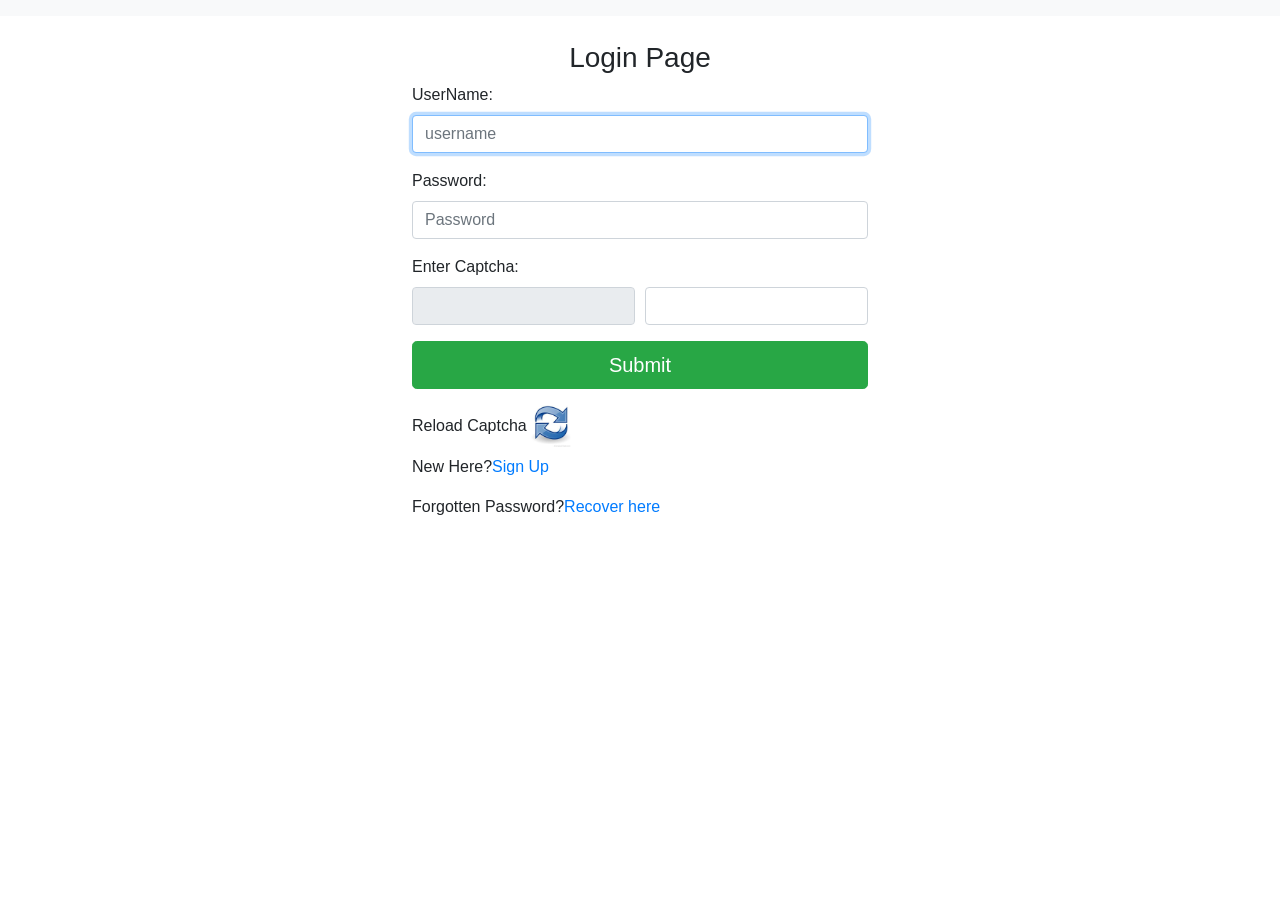
<file: captcha.html>
<!DOCTYPE html>
<html>
<head>
	<title>LogIn Page</title>
	<link rel="stylesheet" href="https://cdn.jsdelivr.net/npm/bootstrap@4.5.3/dist/css/bootstrap.min.css" integrity="sha384-TX8t27EcRE3e/ihU7zmQxVncDAy5uIKz4rEkgIXeMed4M0jlfIDPvg6uqKI2xXr2" crossorigin="anonymous">
</head>
<body>
	<nav class="navbar navbar-expand-lg navbar-light bg-light">
  
  <button class="navbar-toggler" type="button" data-toggle="collapse" data-target="#navbarSupportedContent" aria-controls="navbarSupportedContent" aria-expanded="false" aria-label="Toggle navigation">
    <span class="navbar-toggler-icon"></span>
  </button>

  
        
      </li>
      
    </ul>
    
    </form>
  </div>
</nav>

<div class="container">
	<div class="row">
		<div style="width: 40%; margin: 25px auto;">
		<h3 style="text-align: center;">Login Page</h3>
		<form method="POST" action="">
			<div class="form-group">
				<label>UserName:</label><input type="text" name="UserName" class="form-control" autofocus placeholder="username">
			</div>
			<div class="form-group">
				<label>Password:</label><input type="Password" name="Password" class="form-control" autofocus placeholder="Password">
			</div>

      <label>Enter Captcha:</label>
      <div class="form-row">
        <div class="form-group col-md-6">
          <input type="text" class="form-control" readonly id="capt">
        </div>
        <div class="form-group col-md-6">
          <input type="text" class="form-control" id="textinput">
        </div>
      </div>

	<div class="form-group">
				<button onclick="validcap()" class="btn btn-lg btn-success btn-block">Submit</button>
			</div>
		</form>
    <h6>Reload Captcha  <img src="refresh.jpg" width="40px" onclick="cap()"></h6>
    <p>New Here?<a href="">Sign Up</a> </p>
		<p>Forgotten Password?<a href="">Recover here</a> </p>
	</div>
</div>
</div>
<script type="text/javascript">
  function cap(){
    var alpha = ['A','B','C','D','E','F','G','H','I','J','K','L','M','N','O','P','Q','R','S','T','U','V'
                 ,'W','X','Y','Z','1','2','3','4','5','6','7','8','9','0','a','b','c','d','e','f','g','h','i',
                 'j','k','l','m','n','o','p','q','r','s','t','u','v','w','x','y','z', '!','@','#','$','%','^','&','*','+'];
                 var a = alpha[Math.floor(Math.random()*71)];
                 var b = alpha[Math.floor(Math.random()*71)];
                 var c = alpha[Math.floor(Math.random()*71)];
                 var d = alpha[Math.floor(Math.random()*71)];
                 var e = alpha[Math.floor(Math.random()*71)];
                 var f = alpha[Math.floor(Math.random()*71)];

                 var final = a+b+c+d+e+f;
                 document.getElementById("capt").value=final;
               }
               function validcap(){
                var stg1 = document.getElementById('capt').value;
                var stg2 = document.getElementById('textinput').value;
                if(stg1==stg2){
                  alert("Form is validated Succesfully");
                  return true;
                }else{
                  alert("Please enter a valid captcha");
                  return false;
                }
               }
</script>
</body>
<script src="https://code.jquery.com/jquery-3.5.1.slim.min.js" integrity="sha384-DfXdz2htPH0lsSSs5nCTpuj/zy4C+OGpamoFVy38MVBnE+IbbVYUew+OrCXaRkfj" crossorigin="anonymous"></script>
<script src="https://cdn.jsdelivr.net/npm/bootstrap@4.5.3/dist/js/bootstrap.bundle.min.js" integrity="sha384-ho+j7jyWK8fNQe+A12Hb8AhRq26LrZ/JpcUGGOn+Y7RsweNrtN/tE3MoK7ZeZDyx" crossorigin="anonymous"></script>
</html>

<!-- All rights reserved Techshenanigans -->
<!-- Visit https://www.techshenanigans.com/  -->
<!-- Write us at team@techshenanigans.com -->
</file>
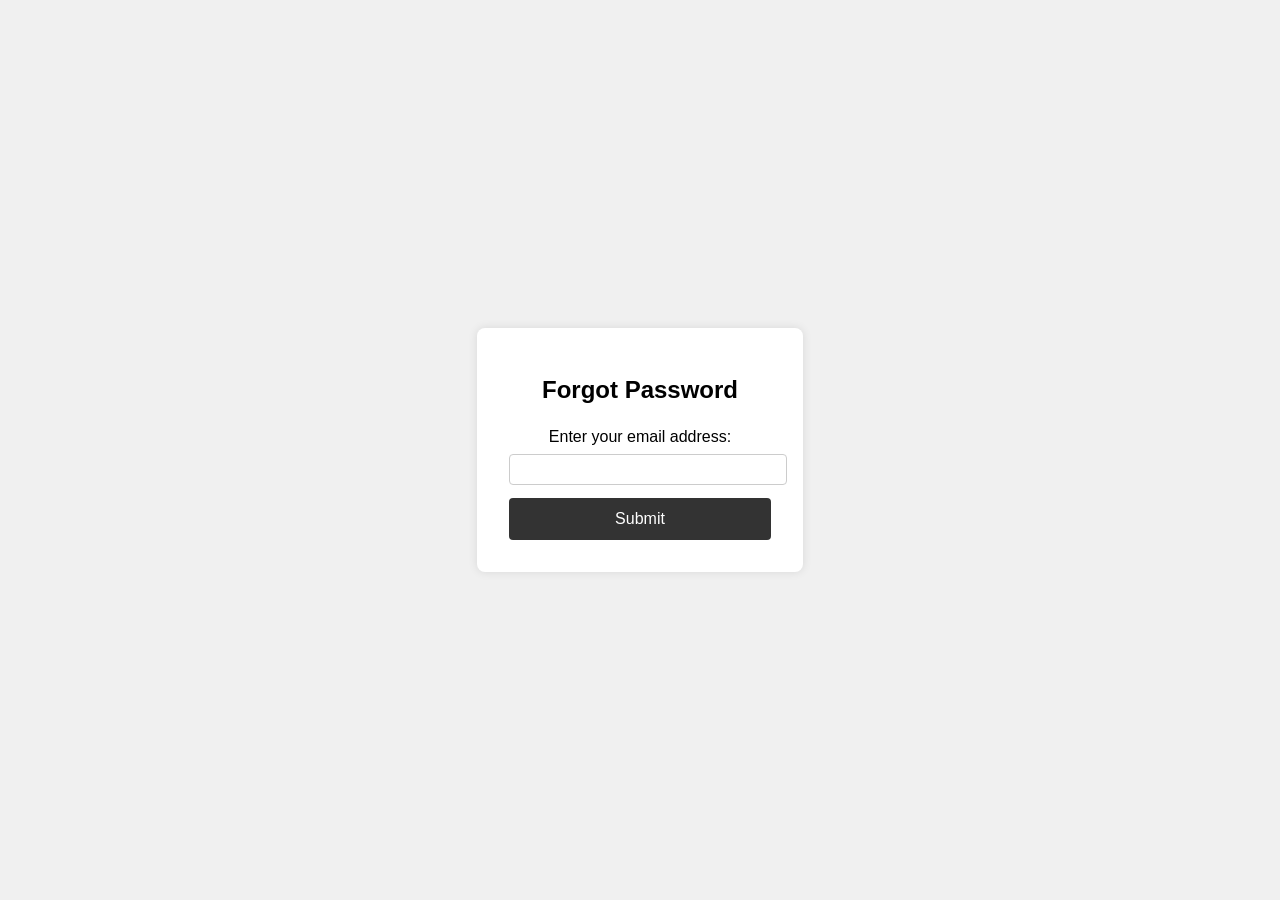
<file: forget_password.html>
<!DOCTYPE html>
<html lang="en">
<head>
    <meta charset="UTF-8">
    <meta name="viewport" content="width=device-width, initial-scale=1.0">
    <title>Forgot Password - Engineering College</title>
    <style>
        body {
            font-family: Arial, sans-serif;
            background-color: #f0f0f0;
            margin: 0;
            padding: 0;
            display: flex;
            justify-content: center;
            align-items: center;
            height: 100vh;
        }
        
        .forgot-password-container {
            background-color: #fff;
            padding: 2em;
            border-radius: 8px;
            box-shadow: 0 0 10px rgba(0, 0, 0, 0.1);
            text-align: center;
        }
        
        .forgot-password-container h1 {
            margin-bottom: 1em;
            font-size: 24px;
        }
        
        .forgot-password-container label {
            display: block;
            margin-bottom: 0.5em;
        }
        
        .forgot-password-container input {
            width: 100%;
            padding: 0.5em;
            margin-bottom: 1em;
            border: 1px solid #ccc;
            border-radius: 4px;
        }
        
        .forgot-password-container button {
            width: 100%;
            padding: 0.75em;
            background-color: #333;
            color: #fff;
            border: none;
            border-radius: 4px;
            font-size: 16px;
            cursor: pointer;
        }
        
        .forgot-password-container button:hover {
            background-color: #555;
        }
    </style>
</head>
<body>
    <div class="forgot-password-container">
        <h1>Forgot Password</h1>
        <form action="reset_password.html" method="post">
            <label for="email">Enter your email address:</label>
            <input type="email" id="email" name="email" required>
            
            <button type="submit">Submit</button>
        </form>
    </div>
</body>
</html>
</file>
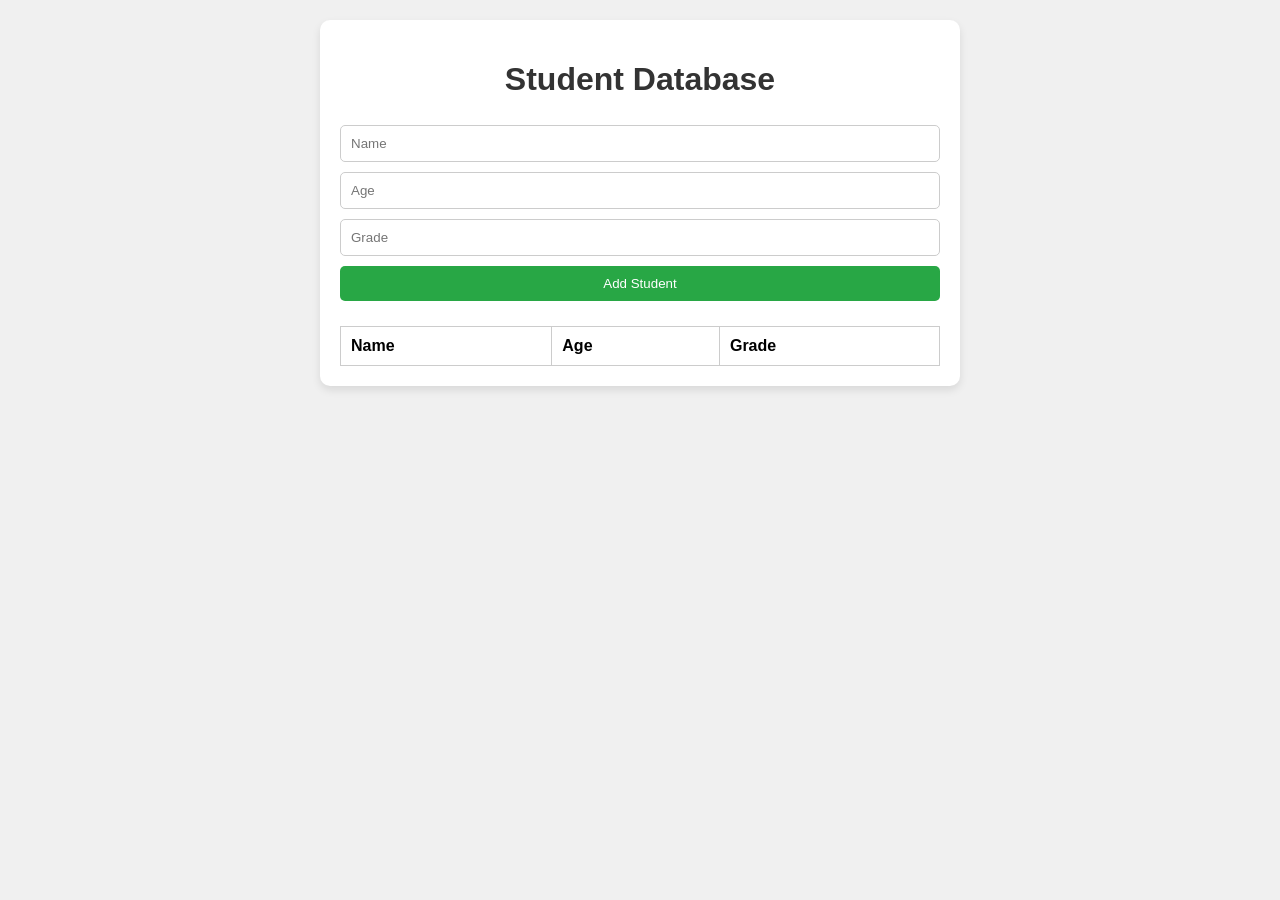
<file: g.html>
<!DOCTYPE html>
<html lang="en">
<head>
    <meta charset="UTF-8">
    <meta name="viewport" content="width=device-width, initial-scale=1.0">
    <title>Student Database</title>
    <style>
        body {
            font-family: Arial, sans-serif;
            margin: 0;
            padding: 20px;
            background-color: #f0f0f0;
        }
        .container {
            max-width: 600px;
            margin: auto;
            background: white;
            padding: 20px;
            border-radius: 10px;
            box-shadow: 0 4px 8px rgba(0, 0, 0, 0.1);
        }
        h1 {
            text-align: center;
            color: #333;
        }
        form {
            display: flex;
            flex-direction: column;
        }
        input, button {
            padding: 10px;
            margin: 5px 0;
            border: 1px solid #ccc;
            border-radius: 5px;
        }
        button {
            background-color: #28a745;
            color: white;
            border: none;
            cursor: pointer;
        }
        button:hover {
            background-color: #218838;
        }
        table {
            width: 100%;
            border-collapse: collapse;
            margin-top: 20px;
        }
        table, th, td {
            border: 1px solid #ccc;
        }
        th, td {
            padding: 10px;
            text-align: left;
        }
    </style>
</head>
<body>

<div class="container">
    <h1>Student Database</h1>
    <form id="studentForm">
        <input type="text" id="name" placeholder="Name" required>
        <input type="number" id="age" placeholder="Age" required>
        <input type="text" id="grade" placeholder="Grade" required>
        <button type="submit">Add Student</button>
    </form>

    <table id="studentTable">
        <thead>
            <tr>
                <th>Name</th>
                <th>Age</th>
                <th>Grade</th>
            </tr>
        </thead>
        <tbody>
        </tbody>
    </table>
</div>

<script>
    // Load stored students from localStorage
    document.addEventListener('DOMContentLoaded', (event) => {
        loadStudents();
    });

    document.getElementById('studentForm').addEventListener('submit', function(event) {
        event.preventDefault();

        // Get input values
        const name = document.getElementById('name').value;
        const age = document.getElementById('age').value;
        const grade = document.getElementById('grade').value;

        // Create student object
        const student = {
            name: name,
            age: age,
            grade: grade
        };

        // Save student to localStorage
        saveStudent(student);

        // Add student to table
        addStudentToTable(student);

        // Clear form inputs
        document.getElementById('studentForm').reset();
    });

    function saveStudent(student) {
        let students = JSON.parse(localStorage.getItem('students')) || [];
        students.push(student);
        localStorage.setItem('students', JSON.stringify(students));
    }

    function loadStudents() {
        let students = JSON.parse(localStorage.getItem('students')) || [];
        students.forEach(student => addStudentToTable(student));
    }

    function addStudentToTable(student) {
        const table = document.getElementById('studentTable').getElementsByTagName('tbody')[0];
        const newRow = table.insertRow();
        const nameCell = newRow.insertCell(0);
        const ageCell = newRow.insertCell(1);
        const gradeCell = newRow.insertCell(2);

        // Set cell values
        nameCell.innerHTML = student.name;
        ageCell.innerHTML = student.age;
        gradeCell.innerHTML = student.grade;
    }
</script>

</body>
</html>
</file>
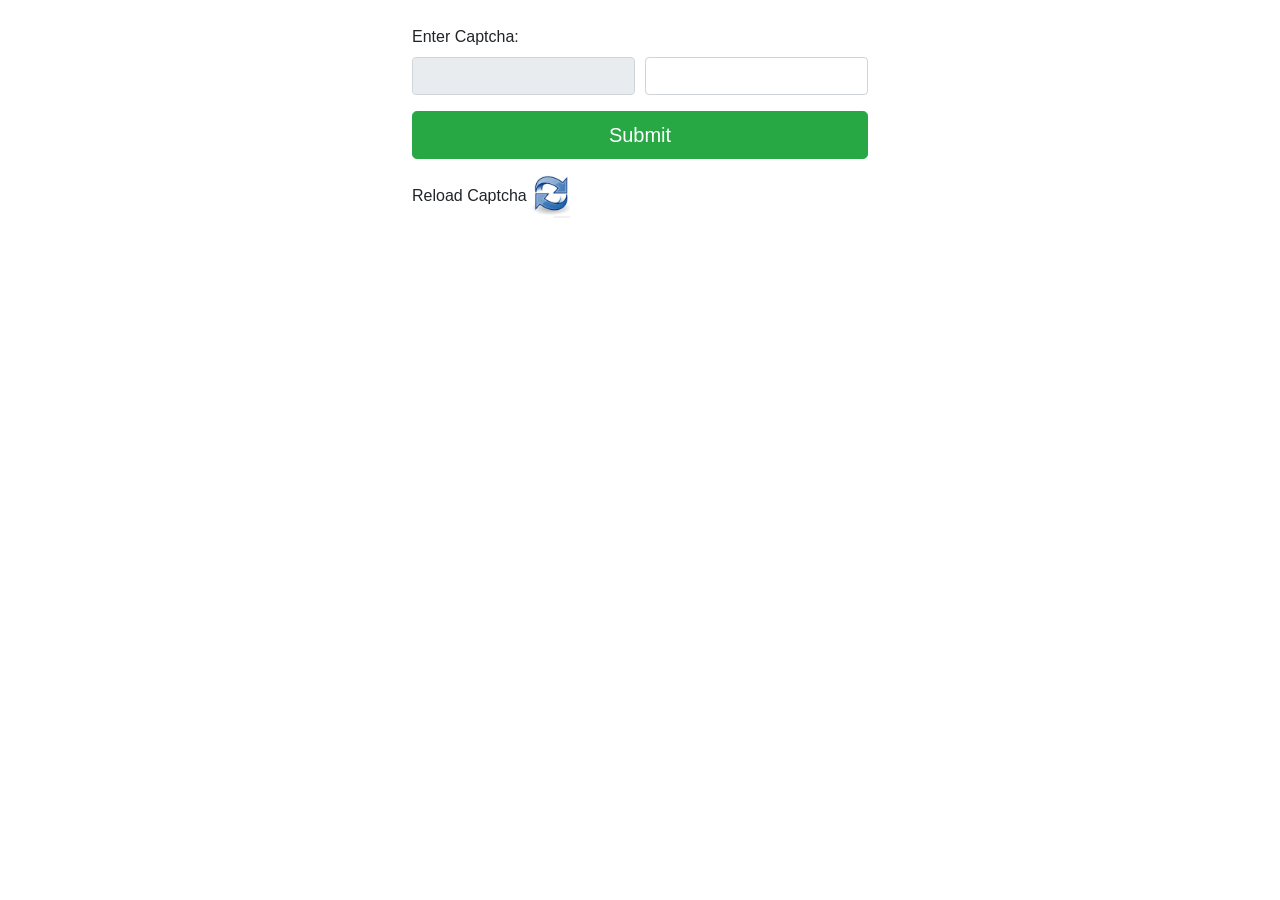
<file: k.html>
<!DOCTYPE html>
<html>
<head>
	<title>LogIn Page</title>
  <link rel="stylesheet" href="https://cdn.jsdelivr.net/npm/bootstrap@4.5.3/dist/css/bootstrap.min.css" integrity="sha384-TX8t27EcRE3e/ihU7zmQxVncDAy5uIKz4rEkgIXeMed4M0jlfIDPvg6uqKI2xXr2" crossorigin="anonymous">

</head>
<body>
<div class="container">
	<div class="row">
		<div style="width: 40%; margin: 25px auto;">


<label>Enter Captcha:</label>
      <div class="form-row">
        <div class="form-group col-md-6">
          <input type="text" class="form-control" readonly id="capt">
        </div>
        <div class="form-group col-md-6">
          <input type="text" class="form-control" id="textinput">
        </div>
      </div>

	<div class="form-group">
				<button onclick="validcap()" class="btn btn-lg btn-success btn-block">Submit</button>
			</div>
		</form>
    <h6>Reload Captcha  <img src="refresh.jpg" width="40px" onclick="cap()"></h6>
   
	</div>
</div>
</div>
<script type="text/javascript">
  function cap(){
    var alpha = ['A','B','C','D','E','F','G','H','I','J','K','L','M','N','O','P','Q','R','S','T','U','V'
                 ,'W','X','Y','Z','1','2','3','4','5','6','7','8','9','0','a','b','c','d','e','f','g','h','i',
                 'j','k','l','m','n','o','p','q','r','s','t','u','v','w','x','y','z', '!','@','#','$','%','^','&','*','+'];
                 var a = alpha[Math.floor(Math.random()*71)];
                 var b = alpha[Math.floor(Math.random()*71)];
                 var c = alpha[Math.floor(Math.random()*71)];
                 var d = alpha[Math.floor(Math.random()*71)];
                 var e = alpha[Math.floor(Math.random()*71)];
                 var f = alpha[Math.floor(Math.random()*71)];

                 var final = a+b+c+d+e+f;
                 document.getElementById("capt").value=final;
               }
               function validcap(){
                var stg1 = document.getElementById('capt').value;
                var stg2 = document.getElementById('textinput').value;
                if(stg1==stg2){
                  alert("Form is validated Succesfully");
                  return true;
                }else{
                  alert("Please enter a valid captcha");
                  return false;
                }             }
</script>
</body>
<script src="https://code.jquery.com/jquery-3.5.1.slim.min.js" integrity="sha384-DfXdz2htPH0lsSSs5nCTpuj/zy4C+OGpamoFVy38MVBnE+IbbVYUew+OrCXaRkfj" crossorigin="anonymous"></script>
<script src="https://cdn.jsdelivr.net/npm/bootstrap@4.5.3/dist/js/bootstrap.bundle.min.js" integrity="sha384-ho+j7jyWK8fNQe+A12Hb8AhRq26LrZ/JpcUGGOn+Y7RsweNrtN/tE3MoK7ZeZDyx" crossorigin="anonymous"></script>
</html>
</file>
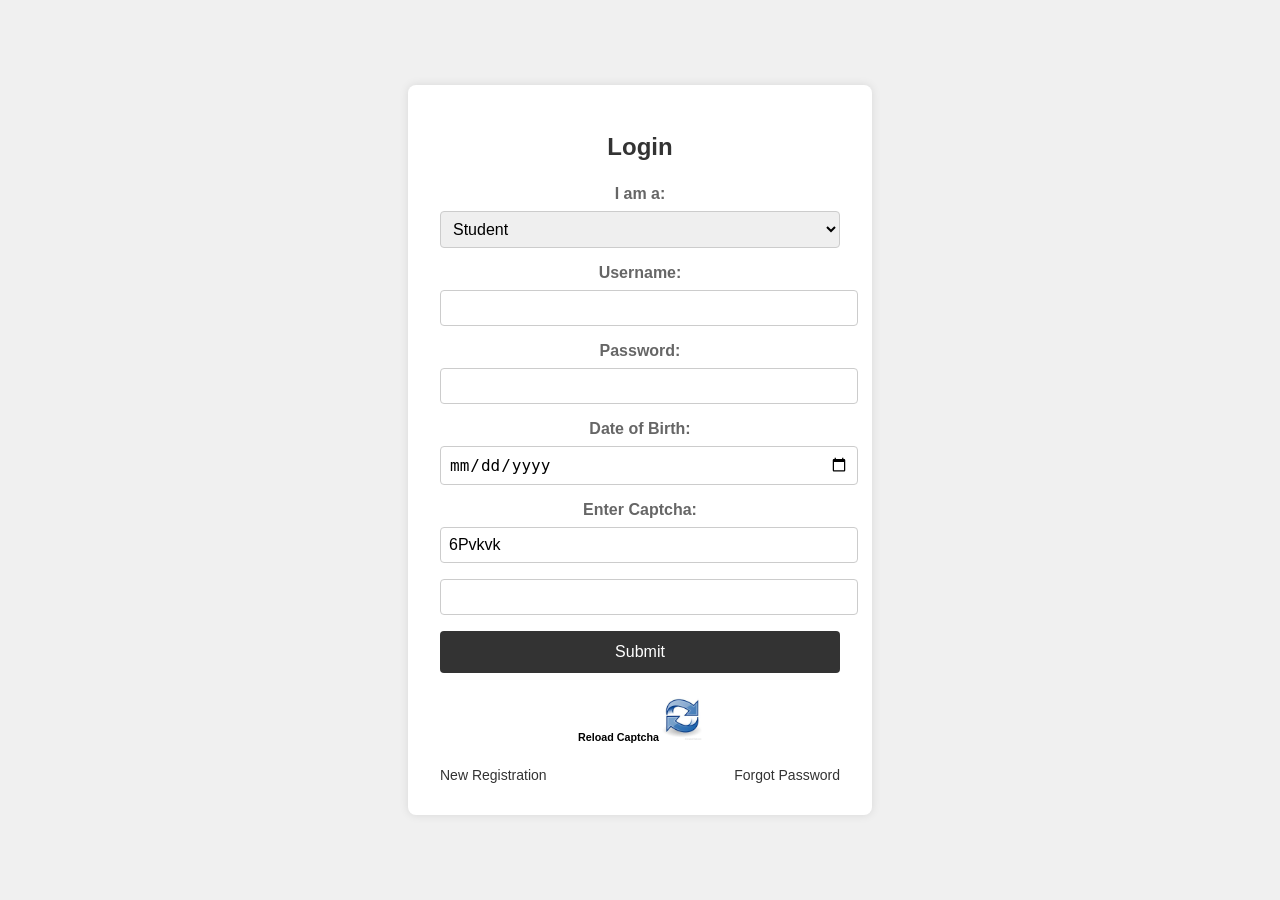
<file: login.html>
<!DOCTYPE html>
<html lang="en">
<head>
    <meta charset="UTF-8">
    <meta name="viewport" content="width=device-width, initial-scale=1.0">
    <title>Login - Engineering College</title>
    <style>
        body {
            font-family: Arial, sans-serif;
            background-color: #f0f0f0;
            margin: 0;
            padding: 0;
            display: flex;
            justify-content: center;
            align-items: center;
            height: 100vh;
        }

        .login-container {
            background-color: #fff;
            padding: 2em;
            border-radius: 8px;
            box-shadow: 0 0 10px rgba(0, 0, 0, 0.1);
            text-align: center;
            width: 100%;
            max-width: 400px;
            animation: fadeIn 1s ease-in-out;
        }

        .login-container h1 {
            margin-bottom: 1em;
            font-size: 24px;
            color: #333;
        }

        .login-container label {
            display: block;
            margin-bottom: 0.5em;
            font-weight: bold;
            color: #666;
        }

        .login-container input,
        .login-container select {
            width: 100%;
            padding: 0.5em;
            margin-bottom: 1em;
            border: 1px solid #ccc;
            border-radius: 4px;
            font-size: 16px;
            transition: all 0.3s ease;
        }

        .login-container input:focus,
        .login-container select:focus {
            border-color: #9b59b6;
            box-shadow: 0 0 8px rgba(155, 89, 182, 0.2);
        }

        .login-container button {
            width: 100%;
            padding: 0.75em;
            background-color: #333;
            color: #fff;
            border: none;
            border-radius: 4px;
            font-size: 16px;
            cursor: pointer;
            transition: background-color 0.3s ease;
        }

        .login-container button:hover {
            background-color: #555;
        }

        .login-container .links {
            margin-top: 1em;
            display: flex;
            justify-content: space-between;
        }

        .login-container .links a {
            color: #333;
            text-decoration: none;
            font-size: 14px;
        }

        .login-container .links a:hover {
            text-decoration: underline;
        }

        @keyframes fadeIn {
            from {
                opacity: 0;
                transform: scale(0.9);
            }
            to {
                opacity: 1;
                transform: scale(1);
            }
        }
    </style>
</head>
<body onload="cap()">
    <div class="login-container">
        <h1>Login</h1>
        <form action="login_process.php" method="post">
            <label for="user-type">I am a:</label>
            <select id="user-type" name="user-type" required>
                <option value="student">Student</option>
                <option value="admin">Admin</option>
            </select>
            
            <label for="username">Username:</label>
            <input type="text" id="username" name="username" required>

            <label for="password">Password:</label>
            <input type="password" id="password" name="password" required>
            
            <label for="dob">Date of Birth:</label>
            <input type="date" id="dob" name="dob" required>
            
            <label for="captcha">Enter Captcha:</label>
            <div class="form-row">
                <div class="form-group col-md-6">
                    <input type="text" class="form-control" readonly id="capt" name="captcha">
                </div>
                <div class="form-group col-md-6">
                    <input type="text" class="form-control" id="textinput" name="textinput">
                </div>
            </div>
            <button type="submit" onclick="return validcap()">Submit</button>
           
        </form>
        <h6>Reload Captcha <img src="refresh.jpg" width="40px" onclick="cap()"></h6>
        <div class="links">
            <a href="registration.html">New Registration</a>
            <a href="forget_password.html">Forgot Password</a>
        </div>
    </div>

    <script type="text/javascript">
        function cap() {
            var alpha = 'ABCDEFGHIJKLMNOPQRSTUVWXYZabcdefghijklmnopqrstuvwxyz0123456789!@#$%^&*+';
            var captcha = '';
            for (var i = 0; i < 6; i++) {
                captcha += alpha[Math.floor(Math.random() * alpha.length)];
            }
            document.getElementById("capt").value = captcha;
        }

        function validcap() {
            var stg1 = document.getElementById('capt').value;
            var stg2 = document.getElementById('textinput').value;
            if (stg1 === stg2) {
                alert("Form is validated successfully.");
                return true;
            } else {
                alert("Please enter a valid captcha.");
                return false;
            }
        }
    </script>
</body>
</html>
</file>
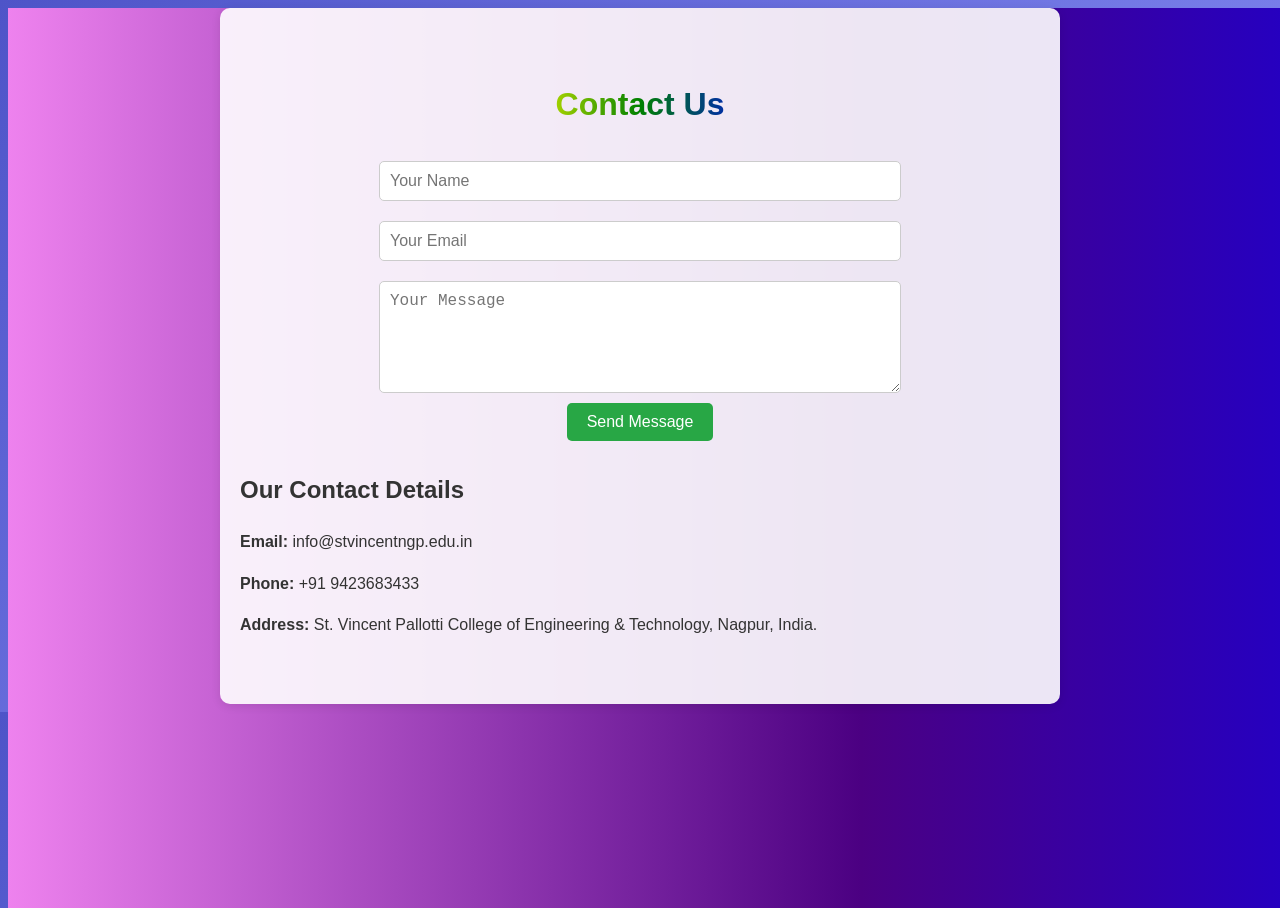
<file: programs.html>
<!DOCTYPE html>
<html lang="en">

<head>
    <meta charset="UTF-8">
    <meta name="viewport" content="width=device-width, initial-scale=1.0">
    <title>Contact Us - St. Vincent Pallotti College of Engineering and Technology</title>
    <link rel="stylesheet" href="styles.css"> <!-- Link to your CSS file -->
    <style>
        body {
            font-family: Arial, sans-serif;
            background-color: #f4f4f4; /* Light background color */
            line-height: 1.6;
            overflow: hidden; /* Prevent scrolling on background animation */
        }

        #contact {
            padding: 50px 20px;
            background-color: rgba(255, 255, 255, 0.9);
            max-width: 800px; /* Set a max-width for the contact section */
            margin: 0 auto; /* Center the section */
            text-align: center; /* Center all text in this section */
            border-radius: 10px; /* Rounded corners */
            box-shadow: 0 2px 10px rgba(0, 0, 0, 0.1); /* Subtle shadow for better aesthetics */
            position: relative; /* Position relative to handle z-index */
            z-index: 2; /* Higher z-index to be above the background */
        }

        h1 {
            margin-bottom: 20px;
            color: #333; /* Dark text color */
            animation: rainbowHeader 5s linear infinite; /* Rainbow animation for the header */
            background: linear-gradient(90deg, red, orange, yellow, green, blue, indigo, violet); /* Rainbow gradient */
            -webkit-background-clip: text; /* Clip background to text */
            -webkit-text-fill-color: transparent; /* Fill color with transparent to show gradient */
        }

        form {
            display: flex;
            flex-direction: column; /* Stack items vertically */
            align-items: center; /* Center items horizontally */
            margin-bottom: 20px; /* Space below form */
        }

        input,
        textarea {
            width: 100%; /* Full width */
            max-width: 500px; /* Limit width */
            padding: 10px; /* Padding for inputs */
            margin: 10px 0; /* Space between fields */
            border: 1px solid #ccc; /* Light border */
            border-radius: 5px; /* Rounded corners */
            font-size: 16px; /* Font size */
        }

        button {
            background-color: #28a745; /* Green background */
            color: white; /* White text */
            border: none; /* No border */
            padding: 10px 20px; /* Padding */
            border-radius: 5px; /* Rounded corners */
            cursor: pointer; /* Pointer cursor on hover */
            font-size: 16px; /* Font size */
            animation: rainbowButton 5s linear infinite; /* Rainbow button animation */
        }

        button:hover {
            background-color: #218838; /* Darker green on hover */
        }

        .contact-info {
            margin-top: 30px; /* Space above contact info */
            text-align: left; /* Align text to left */
        }

        /* Animations */
        @keyframes rainbowHeader {
            0% {
                background-position: 0% 50%; /* Start at the left */
            }
            100% {
                background-position: 100% 50%; /* Move to the right */
            }
        }

        @keyframes rainbowButton {
            0% {
                background: linear-gradient(90deg, red, orange, yellow, green, blue, indigo, violet); /* Rainbow colors */
            }
            100% {
                background: linear-gradient(90deg, violet, red, orange, yellow, green, blue, indigo); /* Reverse rainbow */
            }
        }

        /* Background Animation */
        .rainbow-background {
            position: fixed; /* Fixed position for background */
            top: 0; /* Align to top */
            left: 0; /* Align to left */
            width: 100vw; /* Full width */
            height: 100vh; /* Full height */
            background: linear-gradient(270deg, red, orange, yellow, green, blue, indigo, violet); /* Rainbow gradient */
            background-size: 400% 400%; /* Size to animate */
            animation: rainbowBackground 10s ease infinite; /* Animation for background */
            z-index: 1; /* Lower z-index to be behind the content */
        }

        @keyframes rainbowBackground {
            0% {
                background-position: 0% 50%; /* Start at the left */
            }
            100% {
                background-position: 100% 50%; /* Move to the right */
            }
        }
    </style>
</head>

<body>

    <div class="rainbow-background"></div> <!-- Background Div -->

    <div id="contact">
        <h1>Contact Us</h1>
        <form action="submit_contact.php" method="POST"> <!-- Replace with your server-side processing script -->
            <input type="text" name="name" placeholder="Your Name" required>
            <input type="email" name="email" placeholder="Your Email" required>
            <textarea name="message" placeholder="Your Message" rows="5" required></textarea>
            <button type="submit">Send Message</button>
        </form>

        <div class="contact-info">
            <h2>Our Contact Details</h2>
            <p><strong>Email:</strong> info@stvincentngp.edu.in</p>
            <p><strong>Phone:</strong> +91 9423683433</p>
            <p><strong>Address:</strong> St. Vincent Pallotti College of Engineering & Technology, Nagpur, India.</p>
        </div>
    </div>

</body>

</html>
</file>
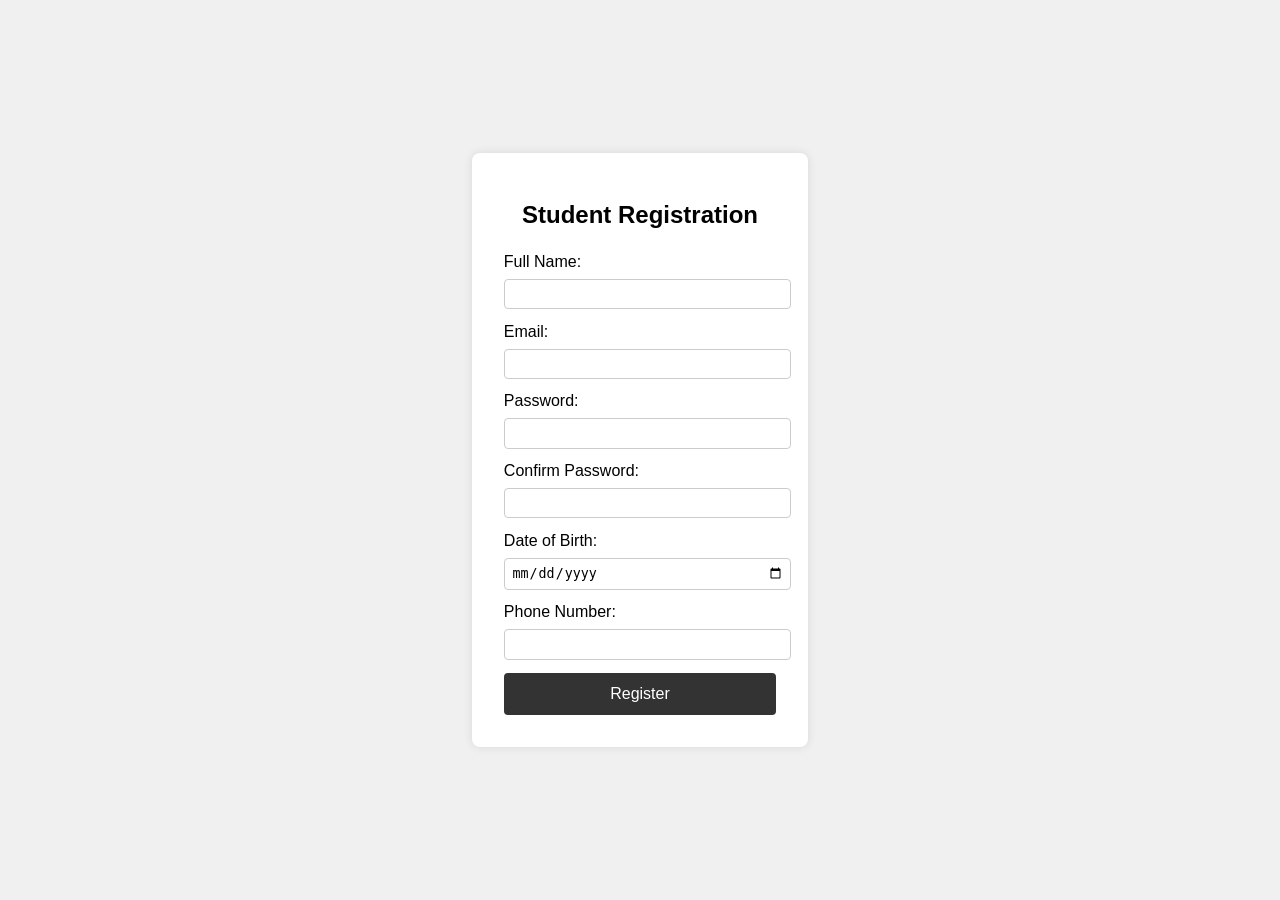
<file: registration.html>
<!DOCTYPE html>
<html lang="en">
<head>
    <meta charset="UTF-8">
    <meta name="viewport" content="width=device-width, initial-scale=1.0">
    <title>Student Registration</title>
    <style>
        body {
            font-family: Arial, sans-serif;
            background-color: #f0f0f0;
            margin: 0;
            padding: 0;
            display: flex;
            justify-content: center;
            align-items: center;
            height: 100vh;
        }

        .registration-form {
            background-color: #fff;
            padding: 2em;
            border-radius: 8px;
            box-shadow: 0 0 10px rgba(0, 0, 0, 0.1);
        }

        .registration-form h1 {
            margin-bottom: 1em;
            font-size: 24px;
            text-align: center;
        }

        .registration-form label {
            display: block;
            margin-bottom: 0.5em;
        }

        .registration-form input {
            width: 100%;
            padding: 0.5em;
            margin-bottom: 1em;
            border: 1px solid #ccc;
            border-radius: 4px;
        }

        .registration-form button {
            width: 100%;
            padding: 0.75em;
            background-color: #333;
            color: #fff;
            border: none;
            border-radius: 4px;
            font-size: 16px;
            cursor: pointer;
        }

        .registration-form button:hover {
            background-color: #555;
        }
    </style>
</head>
<body>
    <div class="registration-form">
        <h1>Student Registration</h1>
        <form action="submit_registration.php" method="post">
            <label for="name">Full Name:</label>
            <input type="text" id="name" name="name" required>

            <label for="email">Email:</label>
            <input type="email" id="email" name="email" required>

            <label for="password">Password:</label>
            <input type="password" id="password" name="password" required>

            <label for="confirm-password">Confirm Password:</label>
            <input type="password" id="confirm-password" name="confirm-password" required>

            <label for="dob">Date of Birth:</label>
            <input type="date" id="dob" name="dob" required>

            <label for="phone">Phone Number:</label>
            <input type="tel" id="phone" name="phone" required>

            <button type="submit">Register</button>
        </form>
    </div>
    <script type="text/javascript">
        function cap() {
            var alpha = 'ABCDEFGHIJKLMNOPQRSTUVWXYZabcdefghijklmnopqrstuvwxyz0123456789!@#$%^&*+';
            var captcha = '';
            for (var i = 0; i < 6; i++) {
                captcha += alpha[Math.floor(Math.random() * alpha.length)];
            }
            document.getElementById("capt").value = captcha;
        }

        function validcap() {
            var stg1 = document.getElementById('capt').value;
            var stg2 = document.getElementById('textinput').value;
            if (stg1 === stg2) {
                alert("Form is validated successfully.");
                return true;
            } else {
                alert("Please enter a valid captcha.");
                return false;
            }
        }
    </script>
</body>
</html>
</file>
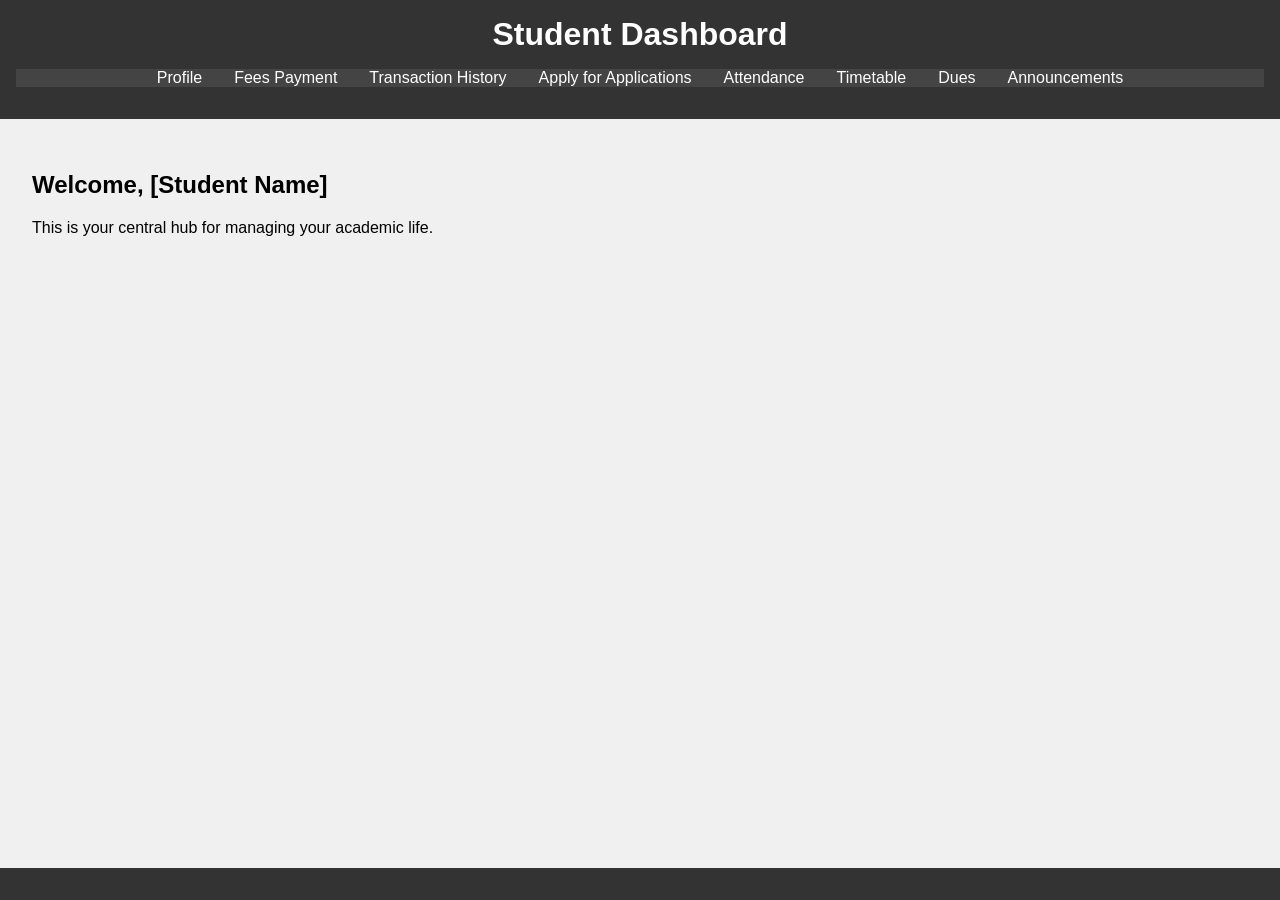
<file: student_dashboard.html>
<!DOCTYPE html>
<html lang="en">
<head>
    <meta charset="UTF-8">
    <meta name="viewport" content="width=device-width, initial-scale=1.0">
    <title>Student Dashboard</title>
    <style>
        body {
            font-family: Arial, sans-serif;
            margin: 0;
            padding: 0;
            background-color: #f0f0f0;
        }
        
        header {
            background-color: #333;
            color: #fff;
            padding: 1em;
            text-align: center;
        }
        
        header h1 {
            margin: 0;
        }
        
        nav ul {
            list-style-type: none;
            padding: 0;
            display: flex;
            justify-content: center;
            background-color: #444;
        }
        
        nav ul li {
            margin: 0 1em;
        }
        
        nav ul li a {
            color: #fff;
            text-decoration: none;
        }
        
        main {
            padding: 2em;
        }
        
        footer {
            background-color: #333;
            color: #fff;
            text-align: center;
            padding: 1em;
            position: fixed;
            width: 100%;
            bottom: 0;
        }
    </style>
</head>
<body>
    <header>
        <h1>Student Dashboard</h1>
        <nav>
            <ul>
                <li><a href="profile.html">Profile</a></li>
                <li><a href="fees-payment.html">Fees Payment</a></li>
                <li><a href="transaction-history.html">Transaction History</a></li>
                <li><a href="applications.html">Apply for Applications</a></li>
                <li><a href="attendance.html">Attendance</a></li>
                <li><a href="timetable.html">Timetable</a></li>
                <li><a href="dues.html">Dues</a></li>
                <li><a href="announcements.html">Announcements</a></li>
            </ul>
        </nav>
    </header>
    <main>
        <section>
            <h2>Welcome, [Student Name]</h2>
            <p>This is your central hub for managing your academic life.</p>
        </section>
        <section id="widgets">
            <!-- Add widgets for quick overview -->
        </section>
    </main>
    <footer>
        <div class="social-media-links">
            <!-- Social media links -->
        </div>
    </footer>
</body>
</html>
</file>
<file: styles.css>
body {
    font-family: Arial, sans-serif;
    line-height: 1.6;
    background: linear-gradient(135deg, #4e54c8, #8f94fb); /* Gradient background */
    color: #333; /* Darker text color for readability */
    position: relative; /* Set position relative for watermark */
    perspective: 1000px; /* Perspective for 3D effect */
}

.watermark {
    position: absolute;
    top: 50%; /* Center vertically */
    left: 50%; /* Center horizontally */
    transform: translate(-50%, -50%); /* Offset to truly center */
    opacity: 0.1; /* Light opacity for watermark effect */
    pointer-events: none; /* Make it non-interactive */
    z-index: -1; /* Behind all other content */
    filter: grayscale(100%); /* Initially black and white */
    transition: filter 0.5s ease-in-out; /* Smooth transition for hover */
}

.watermark:hover {
    filter: grayscale(0%); /* Change to color on hover */
}

header {
    background: linear-gradient(800deg, yellow, green, blue, , white); /* Rainbow background */
    background-size: 400%; /* Expand the size for animation */
    color: white; /* Light text color */
    padding: 20px;
    text-align: center;
    animation: rainbowAnimation 5s ease infinite; /* Rainbow background animation */
    transform: rotateY(0deg); /* Initial rotation for 3D effect */
    transition: transform 0.5s; /* Smooth transition for hover */
}

header:hover {
    transform: rotateY(10deg); /* Rotate on hover */
}

.header-logo {
    max-width: 1000px; /* Adjust as necessary */
    height: auto; /* Keep aspect ratio */
    filter: grayscale(100%); /* Initially black and white */
    transition: filter 0.5s ease-in-out; /* Smooth transition for hover */
}

.header-logo:hover {
    filter: grayscale(0%); /* Change to color on hover */
}

nav ul {
    list-style: none; /* Remove bullet points */
    padding: 0; /* Remove padding */
}

nav ul li {
    display: inline; /* Horizontal list */
    margin: 0 15px; /* Space between links */
}

nav ul li a {
    color: white; /* Link color */
    text-decoration: none; /* Remove underline */
    font-weight: bold; /* Bold text */
    transition: color 0.3s ease-in-out; /* Smooth transition for hover */
}

nav ul li a:hover {
    color: #FFD700; /* Golden color on hover */
    text-decoration: underline; /* Underline on hover */
}

#home {
    padding: 50px 20px;
    background-color: rgba(255, 255, 255, 0.9); /* Slightly transparent white background */
    max-width: 800px; /* Limit width for readability */
    margin: 20px auto; /* Center the section */
    border-radius: 8px; /* Rounded corners */
    box-shadow: 0 2px 10px rgba(0, 0, 0, 0.1); /* Subtle shadow */
    text-align: center; /* Center the text */
   
}

#home:hover {
    transform: rotateX(5deg); /* Rotate on hover */
}

.home-content h2 {
    font-size: 32px; /* Larger font for the heading */
    margin-bottom: 20px; /* Space below the heading */
   
}

.home-content p {
    margin-bottom: 15px; /* Space between paragraphs */
    font-size: 18px; /* Font size for better readability */
    line-height: 1.8; /* Line height for better spacing */
}

.btn {
    display: inline-block; /* Make button inline-block */
    padding: 10px 20px; /* Button padding */
    background-color: #333; /* Button background */
    color: white; /* Button text color */
    text-decoration: none; /* Remove underline */
    border-radius: 5px; /* Rounded corners */
    transition: background-color 0.3s ease-in-out, transform 0.3s ease-in-out; /* Button hover effect */
   }

.btn:hover {
    background-color: #FFD700; /* Golden color on hover */
    transform: scale(1.05); /* Slightly increase button size on hover */
}

#login {
    padding: 20px;
    background-color: rgba(255, 255, 255, 0.9);
    max-width: 400px; /* Limit width for readability */
    margin: 20px auto; /* Center the section */
    border-radius: 8px; /* Rounded corners */
    box-shadow: 0 2px 10px rgba(0, 0, 0, 0.1); /* Subtle shadow */
    text-align: center; /* Center the text */
  
}




#login input[type="submit"]:hover {
    background-color: #FFD700; /* Golden color on hover */
    transform: scale(1.05); /* Slightly increase button size on hover */
}

footer {
    text-align: center;
    padding: 20px;
    background: #333;
    color: white;
    animation: fadeIn 1.5s ease-in-out; /* Footer fade-in animation */
    transform: rotateX(0deg); /* Initial rotation for 3D effect */
    transition: transform 0.5s; /* Smooth transition for hover */
}

footer:hover {
    transform: rotateX(5deg); /* Rotate on hover */
}


/* Responsive Design */
@media (max-width: 600px) {
    header h1 {
        font-size: 24px; /* Smaller title on small screens */
    }

    .home-content h2 {
        font-size: 24px; /* Smaller heading on small screens */
    }

    .home-content p {
        font-size: 16px; /* Smaller font size for paragraphs */
    }

    #login {
        max-width: 90%; /* Full width on small screens */
    }
}
</file>
